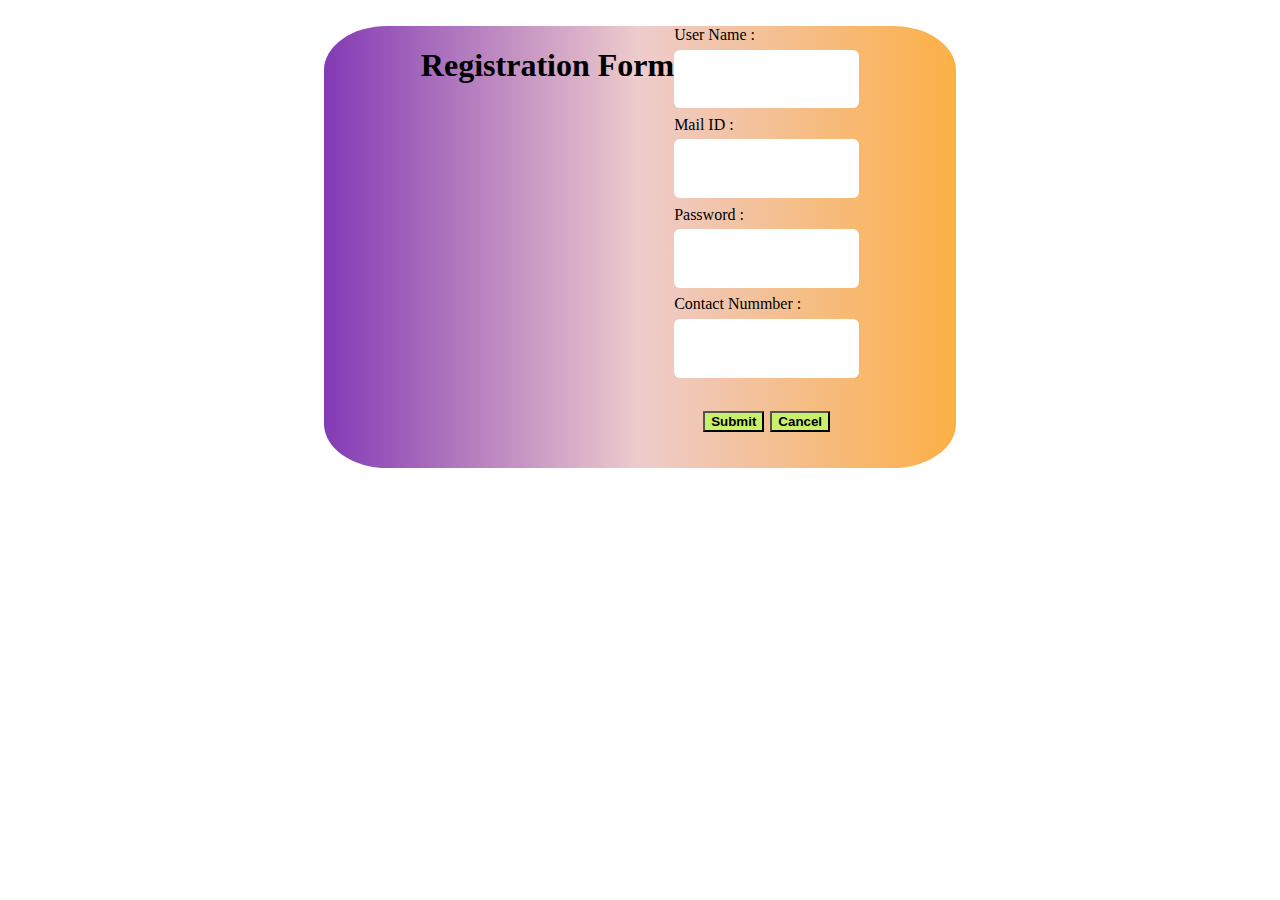
<file: Assignments/Ass_1/Form_1.html>
<html>
<head>
<link rel="stylesheet" href="form.css">
</head>
<br>
   <div class="try">
            <h1>Registration Form</h1>
    <form> 

        <label>User Name :</label>
        <input type="text">
        
        <label>Mail ID :</label>
        <input type="text">
      
        <label>Password :</label>
        <input type="text">
       
        <label>Contact Nummber :</label>
        <input type="text">
    
        <h2>
        <button><B>Submit</B></button>
        <button><B>Cancel</B></button></h2>
     </form> 
       
    </div>

</body>

</html>
</file>
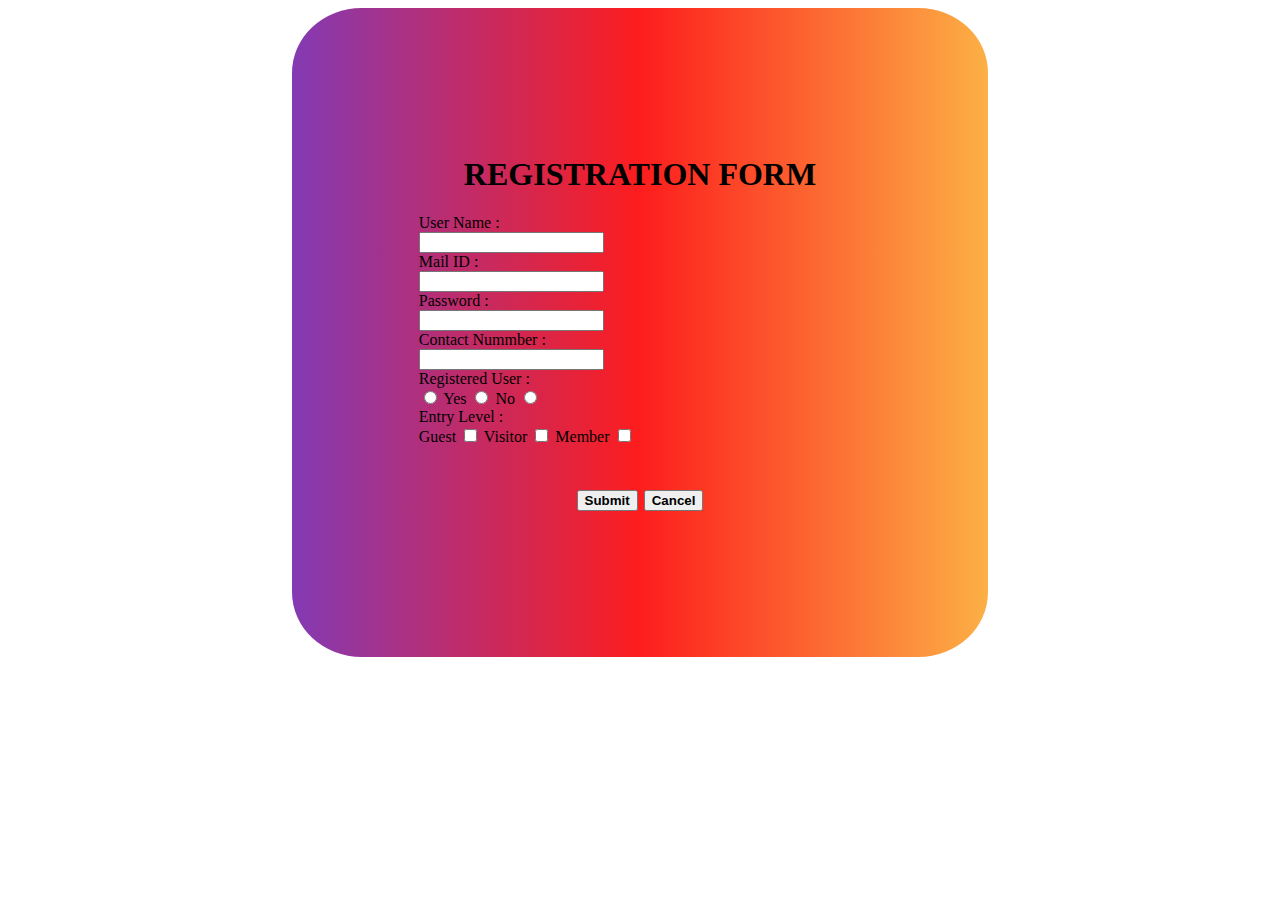
<file: Assignments/Ass_1/Form_2.html>
<html>
<head>
    
    <link rel="stylesheet" href="test.css">
</head>
<body>
    <div class="try">
            <h1>REGISTRATION FORM</h1>
            
        <label>User Name :</label></br>
        
        <input type="text" style="width: auto;">
        <br>
        
        <label>Mail ID :</label><br>
        <input type="text">
      <br>
        <label>Password :</label><br>
        <input type="text">
        <br>
        <label>Contact Nummber :</label><br>
        <input type="text">
        <br>
        <label>Registered User :</label><br>
        <input type="radio">
        <label>Yes</label>
        <input type="radio">
        <label>No</label>
        <input type="radio">
        <br>
        <label>Entry Level :</label><br>
    
        <label>Guest</label>
        <input type="checkbox">
        <label>Visitor</label>
        <input type="checkbox">
        <label>Member</label>
        <input type="checkbox">
        <br></br>
        <h2>
        <button><B>Submit</B></button>
        <button><B>Cancel</B></button></h2>
    </div>
</body>

</html>
</file>
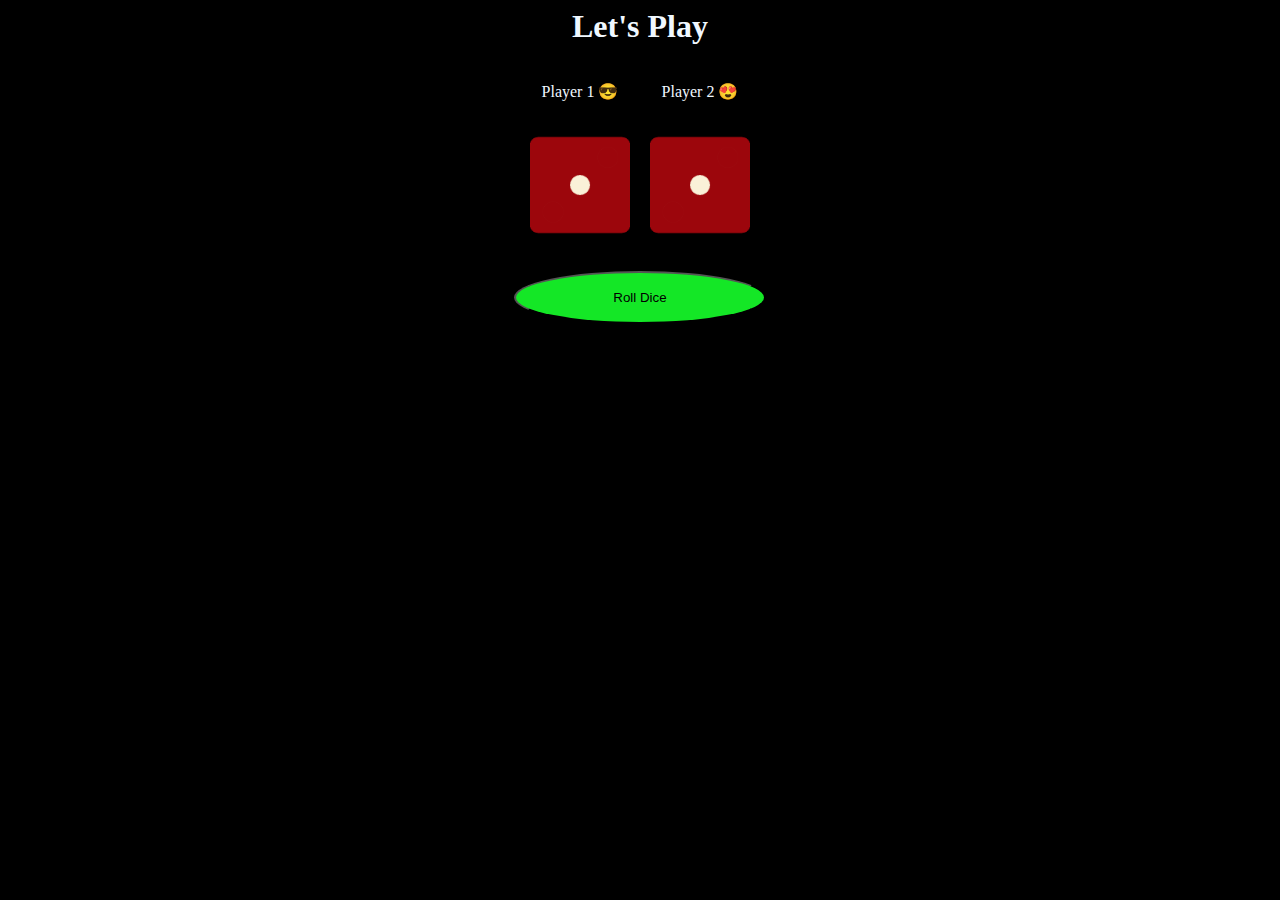
<file: Assignments/Ass_2/Dics_Game.html>
<html>

<head>
    <title>Dics Game</title>
    <link rel="stylesheet" href="game.css">
</head>

<h1 id="Rest">Let's Play</h1>
<div class="container">
    <div class="p1">
        <p>Player 1 😎</p><br>
        <img id="p1" src="./images/dice1.png" width="100" height="100">
    </div><br>
    <div class="p2">
        <p>Player 2 😍</p><br>
        <img id="p2"src="./images/dice1.png" width="100" height="100">
    </div>
</div><br><br>
<button id="rollbutton" >Roll Dice</button>
<script src="vara.js"></script>
</body>

</html>
</file>
<file: Assignments/Ass_1/form.css>
.try {
    width: 50%;
    height: 50%;
    border-radius: 10%;
    background: #ac98b9;
    background: linear-gradient(90deg, rgba(131, 58, 180, 1) 0%, rgb(238, 204, 204) 50%, rgba(252, 176, 69, 1) 100%);
    margin: auto;
    display: flex;flex-wrap: wrap;
    justify-content: center;
}

h1 {
    text-align: center;
}

h2 {
    text-align: center;
}

input {
    width: 100%;
    height: 100%;
    margin-top: 3%;
    margin-bottom: 4%;
    border-color: transparent;
    border-radius: 6px;

}

form {
    display: flex;
    flex-direction: column;
    


}

button {
    background-color: rgb(200, 241, 105);
}
</file>
<file: Assignments/Ass_1/test.css>
.try
{

    width: 35%;
    margin-top: auto;
    border-radius: 10%;
    margin: auto;
    padding: 10%;
  background: #833AB4;
background: linear-gradient(90deg, rgba(131, 58, 180, 1) 0%, rgba(253, 29, 29, 1) 50%, rgba(252, 176, 69, 1) 100%);
}
h1{
    text-align: center;
}
h2{
    text-align: center;
}
</file>
<file: Assignments/Ass_2/game.css>
body{
    background-color: black;
    text-align: center;
}

#rest{
    color: aliceblue;
   
}
.p1,.p2{
    color: aliceblue;
    
}
.container{

    display: flex;
    justify-content: center;
    gap: 10px;

 
}
#rollbutton{
    background-color: rgb(20, 231, 38);
   height: 6%;
   width: 20%;
   border-radius: 100%;
 
}
</file>
